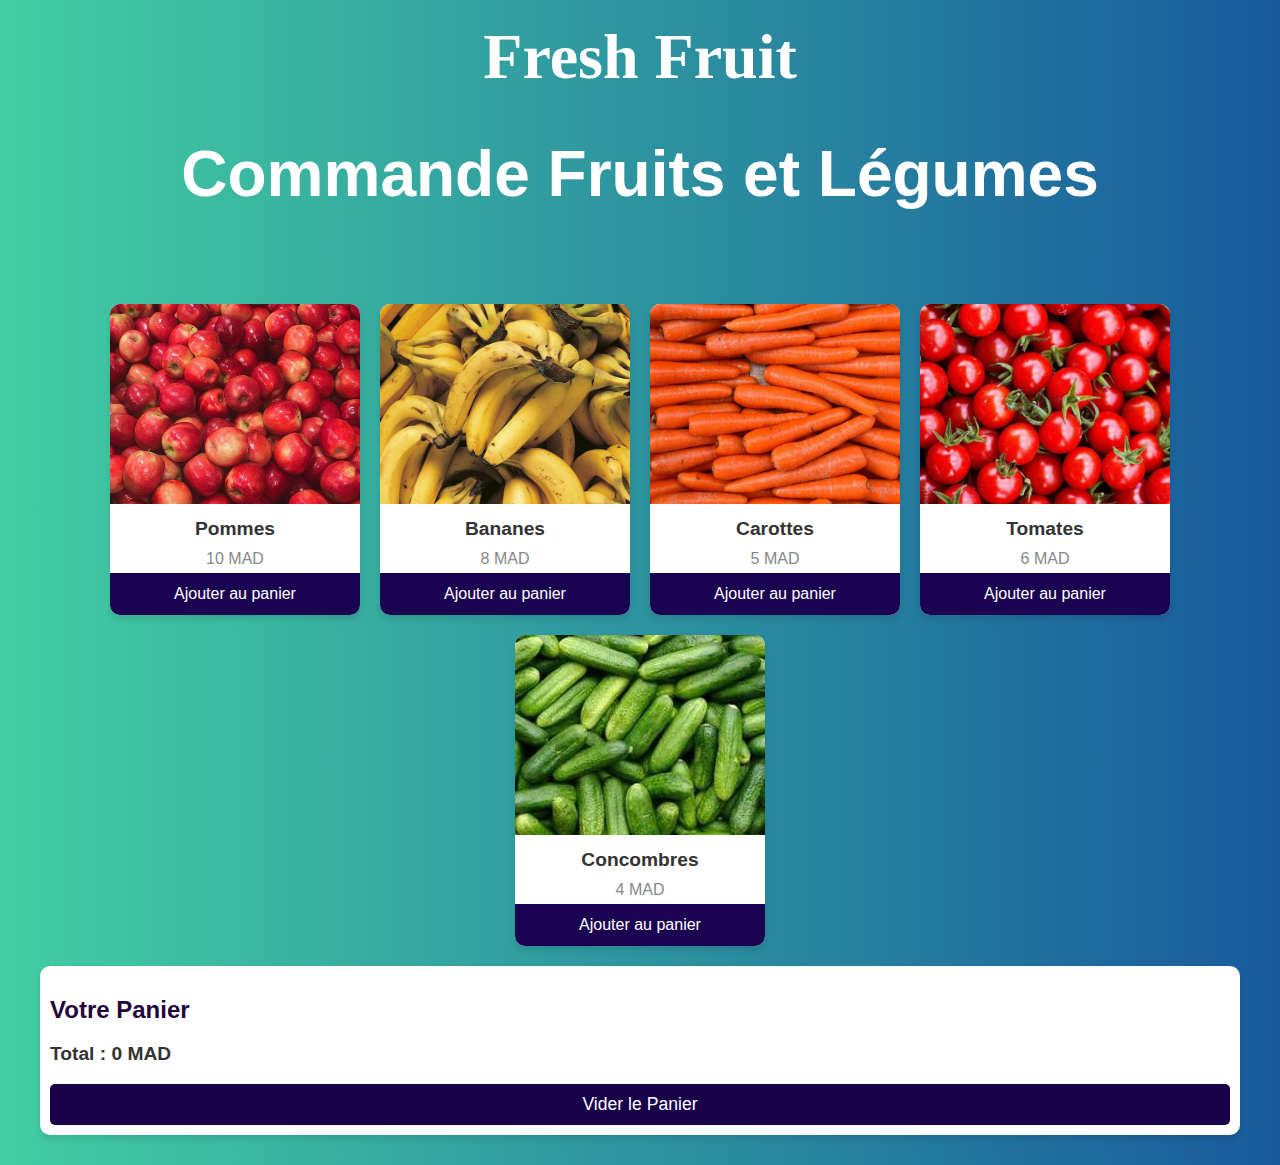
<file: HTML/comender.html>
<!DOCTYPE html>
<html lang="en">
<head>
    <meta charset="UTF-8">
    <meta name="viewport" content="width=device-width, initial-scale=1.0">
    <title>Commande Fruits et Légumes</title>
    <style>
        body {
            font-family: Arial, sans-serif;
            background: linear-gradient(to right, #43cea2, #185a9d);
            color: #333;
            margin: 0;
            padding: 0;
            transition: background 0.3s ease;
        }

        header {
            background-color: linear-gradient(to right, #43cea2, #185a9d);
            color: white;
            padding: 20pX;
            text-align: center;
            font-size: 2rem;
            transition: background 0.3s ease;
        }

        .container {
            max-width: 1200px;
            margin: 20px auto;
            padding: 10px;
        }

        .product-grid {
            display: flex;
            flex-wrap: wrap;
            gap: 20px;
            justify-content: center;
            transition: transform 0.3s ease;
        }

        .product-card {
            background: #ffffff;
            border-radius: 10px;
            box-shadow: 0 4px 6px rgba(0, 0, 0, 0.1);
            width: 250px;
            text-align: center;
            transition: transform 0.3s ease, box-shadow 0.3s ease;
        }

        .product-card img {
            width: 100%;
            height: 200px;
            object-fit: cover;
            border-top-left-radius: 10px;
            border-top-right-radius: 10px;
        }

        .product-card h3 {
            font-size: 1.2rem;
            margin: 10px 0;
            color: #333;
        }

        .product-card p {
            font-size: 1rem;
            margin: 5px 0;
            color: #888;
        }

        .product-card button {
            background: #1a0451;
            color: white;
            border: none;
            padding: 12px;
            width: 100%;
            font-size: 1rem;
            cursor: pointer;
            transition: background 0.3s, transform 0.3s ease;
            border-bottom-left-radius: 10px;
            border-bottom-right-radius: 10px;
        }

        .product-card button:hover {
            background: #45a049;
            transform: scale(1.05);
        }

        .cart {
            margin-top: 20px;
            padding: 10px;
            background: #fff;
            border-radius: 10px;
            box-shadow: 0 4px 6px rgba(0, 0, 0, 0.1);
            transition: transform 0.3s ease;
        }

        .cart h2 {
            margin-bottom: 10px;
            font-size: 1.5rem;
            color: #25053d;
        }

        .cart-items {
            list-style: none;
            padding: 0;
        }

        .cart-items li {
            margin: 10px 0;
            font-size: 1rem;
            color: #555;
        }

        .cart-items li span {
            color: #1b0440;
        }

        .cart p {
            font-size: 1.2rem;
            color: #333;
            font-weight: bold;
        }

        .cart button {
            padding: 10px 20px;
            background: #18034a;
            color: white;
            border: none;
            border-radius: 5px;
            cursor: pointer;
            font-size: 1.1rem;
            transition: background 0.3s, transform 0.3s ease;
            width: 100%;
        }

        .cart button:hover {
            background: #45a049;
            transform: scale(1.05);
        }
        .logo h1 {
            color: white;
            font-family: 'Niconne', cursive;
            margin: 0;
        }

        .logo a {
            color: white;
            text-decoration: none; /* No underline */
        }
    </style>
</head>
<body>

    <header>
      <div class="logo">
        <!-- Logo wrapped in anchor tag for redirection -->
        <a href="../index.html">
            <h1>Fresh Fruit</h1>
        </a>
    </div>
        <h1>Commande Fruits et Légumes</h1>
    </header>

    <div class="container">
        <div class="product-grid" id="productGrid">
            <!-- Cards dynamically generated by JavaScript -->
        </div>
        <div class="cart" id="cart">
            <h2>Votre Panier</h2>
            <ul class="cart-items" id="cartItems"></ul>
            <p><strong>Total :</strong> <span id="cartTotal">0</span> MAD</p>
            <button onclick="clearCart()">Vider le Panier</button>
        </div>
    </div>

    <script>
        // Liste des produits avec chemins locaux pour les images
        const products = [
            { id: 1, name: "Pommes", price: 10, img: "../media/Pommes.jpg" },
            { id: 2, name: "Bananes", price: 8, img: "../media/Bananes.jpg" },
            { id: 3, name: "Carottes", price: 5, img: "../media/carott.jpg" },
            { id: 4, name: "Tomates", price: 6, img: "../media/tomato.jpg" },
            { id: 5, name: "Concombres", price: 4, img: "../media/cocomber.jpg" }
        ];

        const cart = [];

        // Fonction pour afficher les produits
        function displayProducts() {
            const productGrid = document.getElementById('productGrid');
            products.forEach(product => {
                const productCard = document.createElement('div');
                productCard.classList.add('product-card');
                productCard.innerHTML = `
                    <img src="${product.img}" alt="${product.name}">
                    <h3>${product.name}</h3>
                    <p>${product.price} MAD</p>
                    <button onclick="addToCart(${product.id})">Ajouter au panier</button>
                `;
                productGrid.appendChild(productCard);
            });
        }

        // Fonction pour ajouter un produit au panier
        function addToCart(productId) {
            const product = products.find(p => p.id === productId);
            cart.push(product);
            updateCart();
        }

        // Fonction pour mettre à jour le panier
        function updateCart() {
            const cartItems = document.getElementById('cartItems');
            const cartTotal = document.getElementById('cartTotal');
            cartItems.innerHTML = '';
            let total = 0;

            cart.forEach(item => {
                total += item.price;
                const li = document.createElement('li');
                li.innerHTML = `${item.name} - <span>${item.price} MAD</span>`;
                cartItems.appendChild(li);
            });

            cartTotal.textContent = total.toFixed(2);
        }

        // Fonction pour vider le panier
        function clearCart() {
            cart.length = 0;
            updateCart();
        }

        // Afficher les produits au chargement de la page
        displayProducts();
    </script>
</body>
</html>
</file>
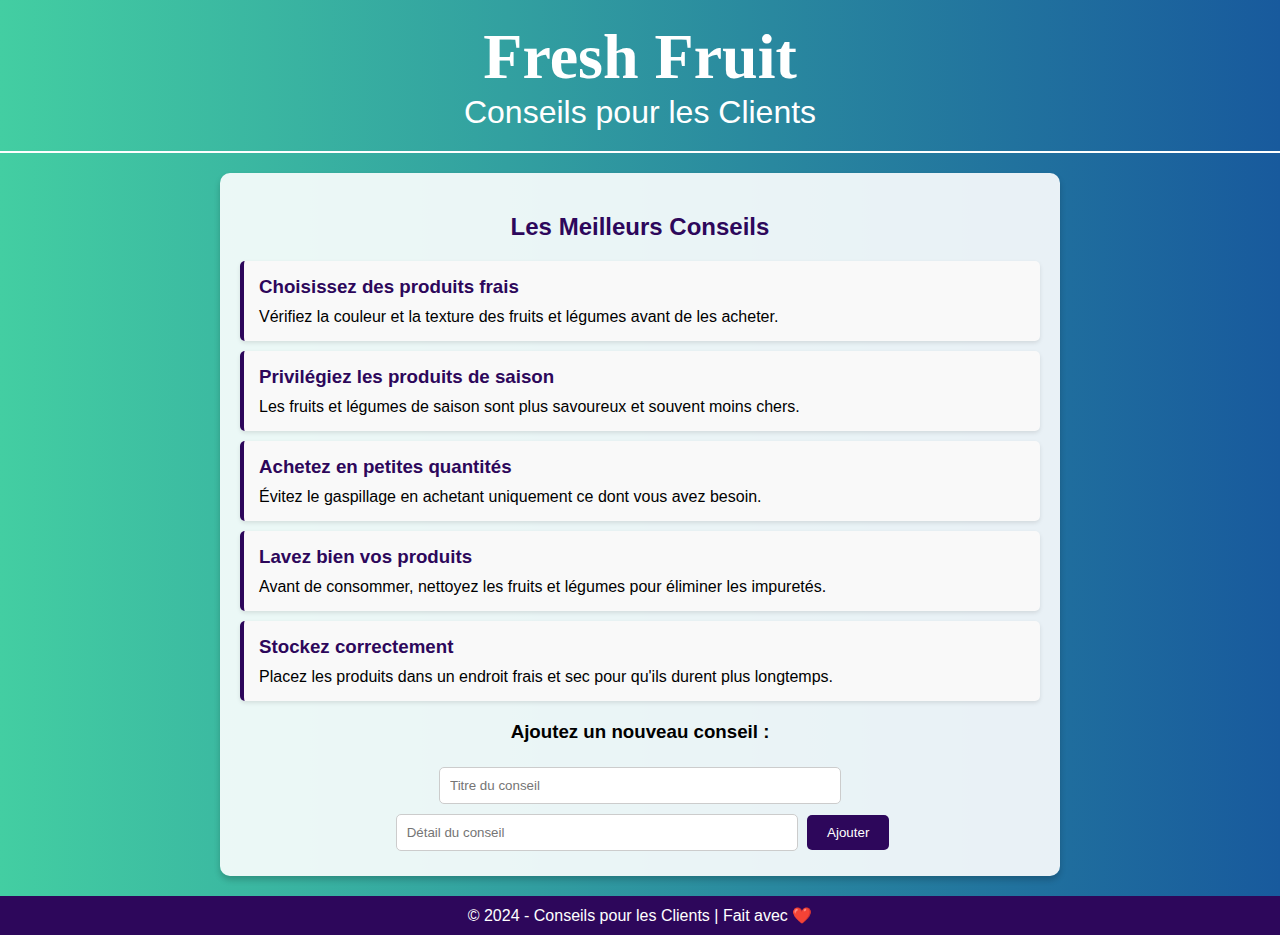
<file: HTML/conseil.html>
<!DOCTYPE html>
<html lang="en">
<head>
    <meta charset="UTF-8">
    <meta name="viewport" content="width=device-width, initial-scale=1.0">
    <title>Conseils pour les Clients</title>
    <style>
        body {
            font-family: 'Arial', sans-serif;
            margin: 0;
            padding: 0;
            background: linear-gradient(to right, #43cea2, #185a9d);* Gradient background */
            color: #333;
            transition: background 0.3s ease;
        }

        header {
            background-color:linear-gradient(to right, #6a11cb, #2575fc); /* Green header */
            text-align: center;
            padding: 20px 0;
            color: #fff;
            font-size: 2rem;
            border-bottom: 2px solid #fff;
        }

        .container {
            max-width: 800px;
            margin: 20px auto;
            background: rgba(255, 255, 255, 0.9);
            padding: 20px;
            border-radius: 10px;
            box-shadow: 0 4px 6px rgba(0, 0, 0, 0.2);
        }

        h2 {
            text-align: center;
            color: #2d075b;
            margin-bottom: 20px;
        }

        ul {
            list-style: none;
            padding: 0;
        }

        li {
            background: #f9f9f9;
            margin: 10px 0;
            padding: 15px;
            border-left: 4px solid  #2d075b;
            border-radius: 5px;
            box-shadow: 0 2px 4px rgba(0, 0, 0, 0.1);
            transition: background 0.3s ease, transform 0.3s ease;
        }

        li:hover {
            background: #eef9ee; /* Light green on hover */
            transform: scale(1.02); /* Slight scale effect on hover */
        }

        li h3 {
            margin: 0 0 10px;
            color: #2d075b;
        }

        li p {
            margin: 0;
        }

        footer {
            text-align: center;
            margin-top: 20px;
            padding: 10px;
            background-color: #2d075b;
            color: white;
        }

        .add-tip-container {
            text-align: center;
            margin-top: 20px;
        }

        .add-tip-container input {
            padding: 10px;
            width: calc(50% - 20px);
            margin: 5px;
            border: 1px solid #ccc;
            border-radius: 5px;
            transition: border 0.3s ease;
        }

        .add-tip-container input:focus {
            border: 1px solid #2d075b; /* Green border on focus */
            outline: none;
        }

        .add-tip-container button {
            padding: 10px 20px;
            background: #2d075b;
            color: white;
            border: none;
            border-radius: 5px;
            cursor: pointer;
            transition: background-color 0.3s ease;
        }

        .add-tip-container button:hover {
            background: #45a049; /* Darker green on hover */
        }

        /* Small screen responsiveness */
        @media (max-width: 600px) 
            .add-tip-container input {
                width: calc(100% - 20px); /* Full-width on small screens */
            }
            .logo h1 {
            color: white;
            font-family: 'Niconne', cursive;
            margin: 0;
        }

        .logo a {
            color: white;
            text-decoration: none; /* No underline */
        }
        
    </style>
</head>
<body>

    <header>
      <div class="logo">
        <!-- Logo wrapped in anchor tag for redirection -->
        <a href="../index.html">
            <h1>Fresh Fruit</h1>
        </a>
    </div>
        Conseils pour les Clients
    </header>
    <div class="container">
        <h2>Les Meilleurs Conseils</h2>
        <ul id="tipsList">
            <!-- Dynamic tips will be added here -->
        </ul>
        <div class="add-tip-container">
            <h3>Ajoutez un nouveau conseil :</h3>
            <input type="text" id="tipTitle" placeholder="Titre du conseil">
            <input type="text" id="tipContent" placeholder="Détail du conseil">
            <button onclick="addTip()">Ajouter</button>
        </div>
    </div>
    <footer>
        &copy; 2024 - Conseils pour les Clients | Fait avec ❤️
    </footer>

    <script>
        // Conseils de base pour les clients
        const tips = [
            { title: "Choisissez des produits frais", content: "Vérifiez la couleur et la texture des fruits et légumes avant de les acheter." },
            { title: "Privilégiez les produits de saison", content: "Les fruits et légumes de saison sont plus savoureux et souvent moins chers." },
            { title: "Achetez en petites quantités", content: "Évitez le gaspillage en achetant uniquement ce dont vous avez besoin." },
            { title: "Lavez bien vos produits", content: "Avant de consommer, nettoyez les fruits et légumes pour éliminer les impuretés." },
            { title: "Stockez correctement", content: "Placez les produits dans un endroit frais et sec pour qu'ils durent plus longtemps." }
        ];

        // Fonction pour afficher les conseils
        function displayTips() {
            const tipsList = document.getElementById("tipsList");
            tipsList.innerHTML = ""; // Clear the list
            tips.forEach(tip => {
                const li = document.createElement("li");
                li.innerHTML = `
                    <h3>${tip.title}</h3>
                    <p>${tip.content}</p>
                `;
                tipsList.appendChild(li);
            });
        }

        // Fonction pour ajouter un nouveau conseil
        function addTip() {
            const tipTitle = document.getElementById("tipTitle").value;
            const tipContent = document.getElementById("tipContent").value;

            if (tipTitle && tipContent) {
                tips.push({ title: tipTitle, content: tipContent });
                displayTips(); // Update the list
                document.getElementById("tipTitle").value = "";
                document.getElementById("tipContent").value = "";
            } else {
                alert("Veuillez remplir les deux champs !");
            }
        }

        // Initial display of tips
        displayTips();
    </script>
</body>
</html>
</file>
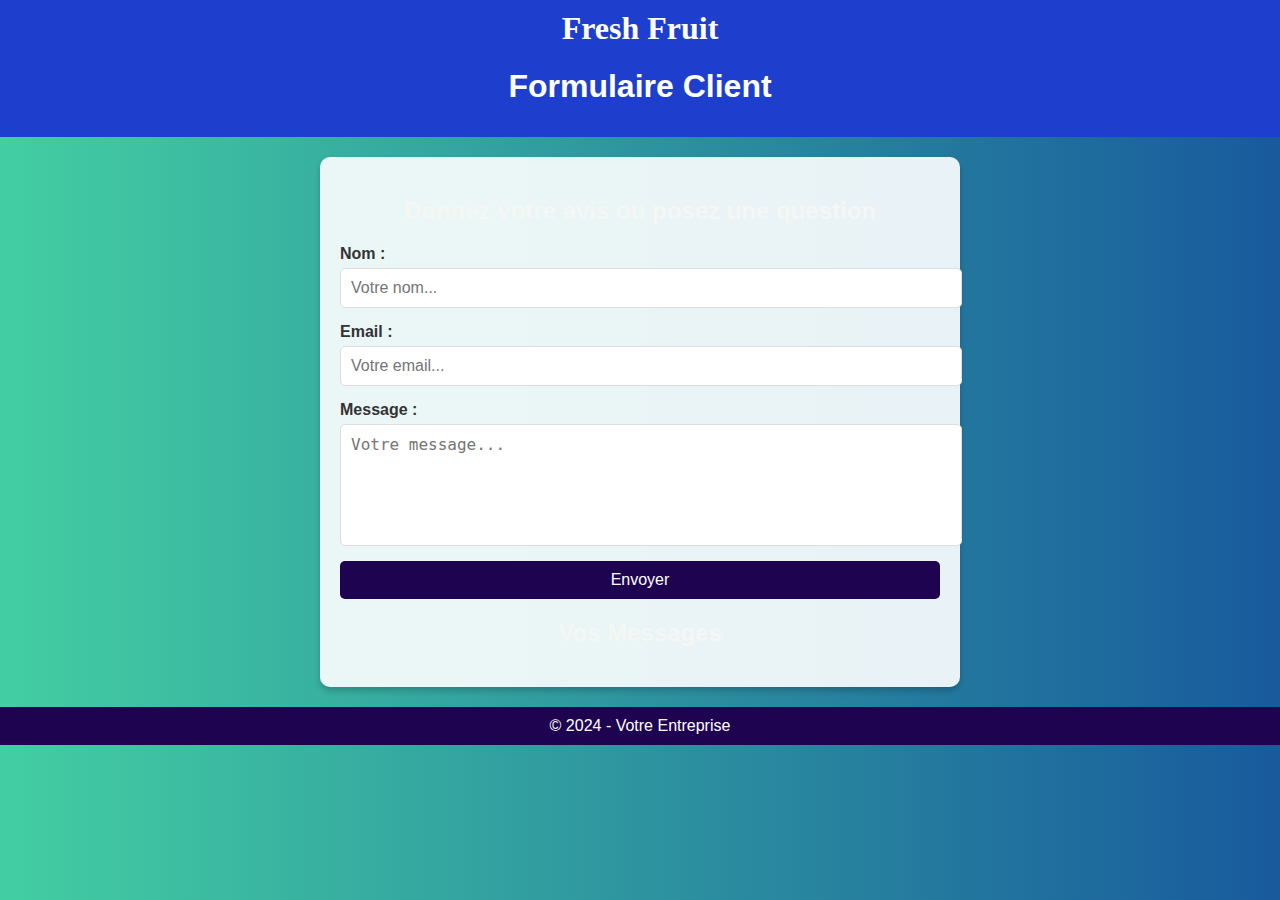
<file: HTML/formulaire.html>
<!DOCTYPE html>
<html lang="en">
<head>
    <meta charset="UTF-8">
    <meta name="viewport" content="width=device-width, initial-scale=1.0">
    <title>Formulaire Client</title>
    <style>
        body {
            font-family: Arial, sans-serif;
            margin: 0;
            padding: 0;
            background: linear-gradient(to right, #43cea2, #185a9d);
            color: #333;
        }

        header {
            background-color: #1e3ecd;
            padding: 10px;
            text-align: center;
            color: white;
        }

        .container {
            max-width: 600px;
            margin: 20px auto;
            background: rgba(255, 255, 255, 0.9);
            padding: 20px;
            border-radius: 10px;
            box-shadow: 0 4px 6px rgba(0, 0, 0, 0.2);
        }

        h2 {
            text-align: center;
            color: #f4f7f4;
            margin-bottom: 20px;
        }

        form {
            display: flex;
            flex-direction: column;
        }

        label {
            margin-bottom: 5px;
            font-weight: bold;
        }

        input, textarea {
            margin-bottom: 15px;
            padding: 10px;
            border: 1px solid #ddd;
            border-radius: 5px;
            font-size: 1rem;
            width: 100%;
        }

        textarea {
            resize: none;
            height: 100px;
        }

        button {
            background: #1e0450;
            color: white;
            padding: 10px;
            border: none;
            border-radius: 5px;
            cursor: pointer;
            font-size: 1rem;
            transition: background 0.3s;
        }

        button:hover {
            background: #45a049;
        }

        .feedback-list {
            margin-top: 20px;
        }

        .feedback-item {
            background: #f9f9f9;
            margin-bottom: 10px;
            padding: 15px;
            border-left: 4px solid #1e0450;
            border-radius: 5px;
            box-shadow: 0 2px 4px rgba(0, 0, 0, 0.1);
        }

        footer {
            text-align: center;
            margin-top: 20px;
            padding: 10px;
            background-color: #1e0450;
            color: white;
        }
        .logo h1 {
            color: white;
            font-family: 'Niconne', cursive;
            margin: 0;
        }

        .logo a {
            color: white;
            text-decoration: none; /* No underline */
        }
    </style>
</head>
<body>

  
    <header>
      <div class="logo">
        <!-- Logo wrapped in anchor tag for redirection -->
        <a href="../index.html">
            <h1>Fresh Fruit</h1>
        </a>
    </div>
        <h1>Formulaire Client</h1>
    </header>
    <div class="container">
        <h2>Donnez votre avis ou posez une question</h2>
        <form id="clientForm">
            <label for="name">Nom :</label>
            <input type="text" id="name" placeholder="Votre nom..." required>

            <label for="email">Email :</label>
            <input type="email" id="email" placeholder="Votre email..." required>

            <label for="message">Message :</label>
            <textarea id="message" placeholder="Votre message..." required></textarea>

            <button type="submit">Envoyer</button>
        </form>

        <div class="feedback-list" id="feedbackList">
            <h2>Vos Messages</h2>
            <!-- Dynamic feedback will appear here -->
        </div>
    </div>
    <footer>
        &copy; 2024 - Votre Entreprise
    </footer>

    <script>
        // Form and feedback list references
        const clientForm = document.getElementById("clientForm");
        const feedbackList = document.getElementById("feedbackList");

        // Function to handle form submission
        clientForm.addEventListener("submit", function(event) {
            event.preventDefault(); // Prevent page reload

            // Collect input values
            const name = document.getElementById("name").value;
            const email = document.getElementById("email").value;
            const message = document.getElementById("message").value;

            // Add feedback to the list dynamically
            const feedbackItem = document.createElement("div");
            feedbackItem.classList.add("feedback-item");
            feedbackItem.innerHTML = `
                <strong>${name} (${email}):</strong>
                <p>${message}</p>
            `;

            feedbackList.appendChild(feedbackItem);

            // Clear the form
            clientForm.reset();
        });
    </script>
</body>
</html>
</file>
